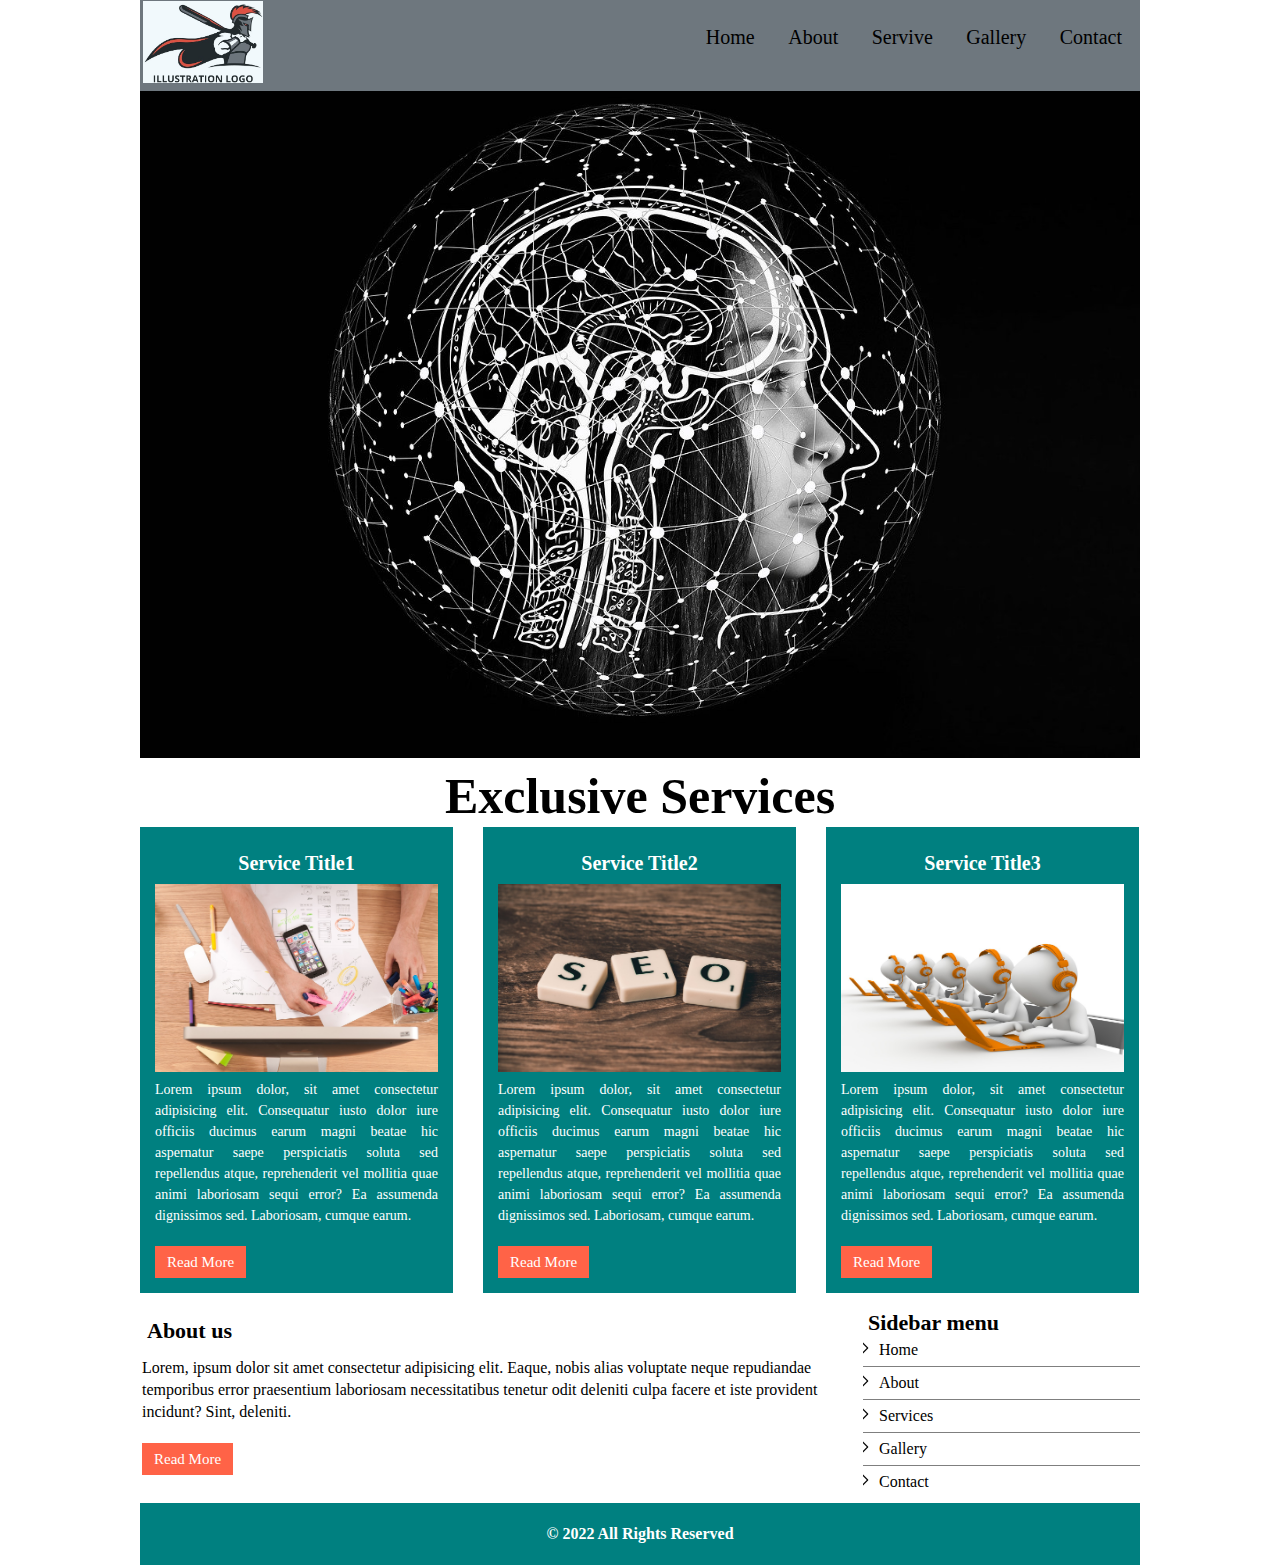
<file: index.html>
<!DOCTYPE html>
<html lang="en">
<head>
    <meta charset="UTF-8">
    <meta http-equiv="X-UA-Compatible" content="IE=edge">
    <meta name="viewport" content="width=device-width, initial-scale=1.0">
    <title>Home | Simple project</title>
    <link rel="stylesheet" href="./css/style.css">
</head>
<body>
    <div class="area">
        <!-- Header Start Herr -->
        <div class="header fix">
            <div class="logo">
                <a href="index.html">
                    <img src="./image/illustration-logo.jpg" alt="Logo">
                </a>
            </div>
            <div class="menu">
                <ul>
                    <li><a href="index.html">Home</a></li>
                    <li><a href="about.html">About</a></li>
                    <li><a href="service.html">Servive</a></li>
                    <li><a href="gallery.html">Gallery </a></li>
                    <li><a href="contact.html">Contact </a></li>
                </ul>
            </div>
        </div>
        <!-- Header End Here -->
        <!--Banner Start Here  -->
        <div class="banner">
            <img src="./image/artificial-intelligence(banner).jpg" alt="Homepage Banner ">

        </div>
        <!--Banner END Here  -->

        <!-- Services Starts Here -->
        <div class="services">
            <div class="title">
                <h4>Exclusive Services</h4>
            </div>
            <div class="service fix">
            <div class="single-service">
                <h4>service title1</h4>
                <img src="./image/services1.jpg" alt="service1">
                <p>Lorem ipsum dolor, sit amet consectetur adipisicing elit. Consequatur iusto dolor iure officiis ducimus earum magni beatae hic aspernatur saepe perspiciatis soluta sed repellendus atque, reprehenderit vel mollitia quae animi laboriosam sequi error? Ea assumenda dignissimos sed. Laboriosam, cumque earum.</p>
                <a href="" class="btn">Read more</a>
            </div>

            <div class="single-service">
                <h4>service title2</h4>
                <img src="./image/SEO2.jpg" alt="service2">
                <p>Lorem ipsum dolor, sit amet consectetur adipisicing elit. Consequatur iusto dolor iure officiis ducimus earum magni beatae hic aspernatur saepe perspiciatis soluta sed repellendus atque, reprehenderit vel mollitia quae animi laboriosam sequi error? Ea assumenda dignissimos sed. Laboriosam, cumque earum.</p>
                <a href="" class="btn">Read more</a>
            </div>

            <div class="single-service">
                <h4>service title3</h4>
                <img src="./image/call-center-3.jpg" alt="service3">
                <p>Lorem ipsum dolor, sit amet consectetur adipisicing elit. Consequatur iusto dolor iure officiis ducimus earum magni beatae hic aspernatur saepe perspiciatis soluta sed repellendus atque, reprehenderit vel mollitia quae animi laboriosam sequi error? Ea assumenda dignissimos sed. Laboriosam, cumque earum.</p>
                <a href="" class="btn">Read more</a>
            </div>
        </div>
        </div>
        <!-- Services END Here -->
        <!-- About us Start here-->
        <div class="about fix">
            <div class="about-left">
                <h4>About us</h4>
                <p>Lorem, ipsum dolor sit amet consectetur adipisicing elit. Eaque, nobis alias voluptate neque repudiandae temporibus error praesentium laboriosam necessitatibus tenetur odit deleniti culpa facere et iste provident incidunt? Sint, deleniti.</p>
                <a href="about.html" class="btn">Read more</a>
            </div>
            <div class="about-menu">
                <h3>Sidebar menu</h3>
                <ul>
                    <li><a href="index.html">Home</a></li>
                    <li><a href="about.html">About</a></li>
                    <li><a href="service.html">Services</a></li>
                    <li><a href="gallery.html">Gallery</a></li>
                    <li><a href="contact.html">Contact</a></li>
                </ul>
            </div>
        </div>
        <!-- About us End Here-->
        <!-- Footer Starts Here -->
        <div class="footer">
            <p>&copy; 2022 All rights reserved</p>
        </div>
        <!-- Footer Starts Here -->
    </div>
</body>
</html>
</file>
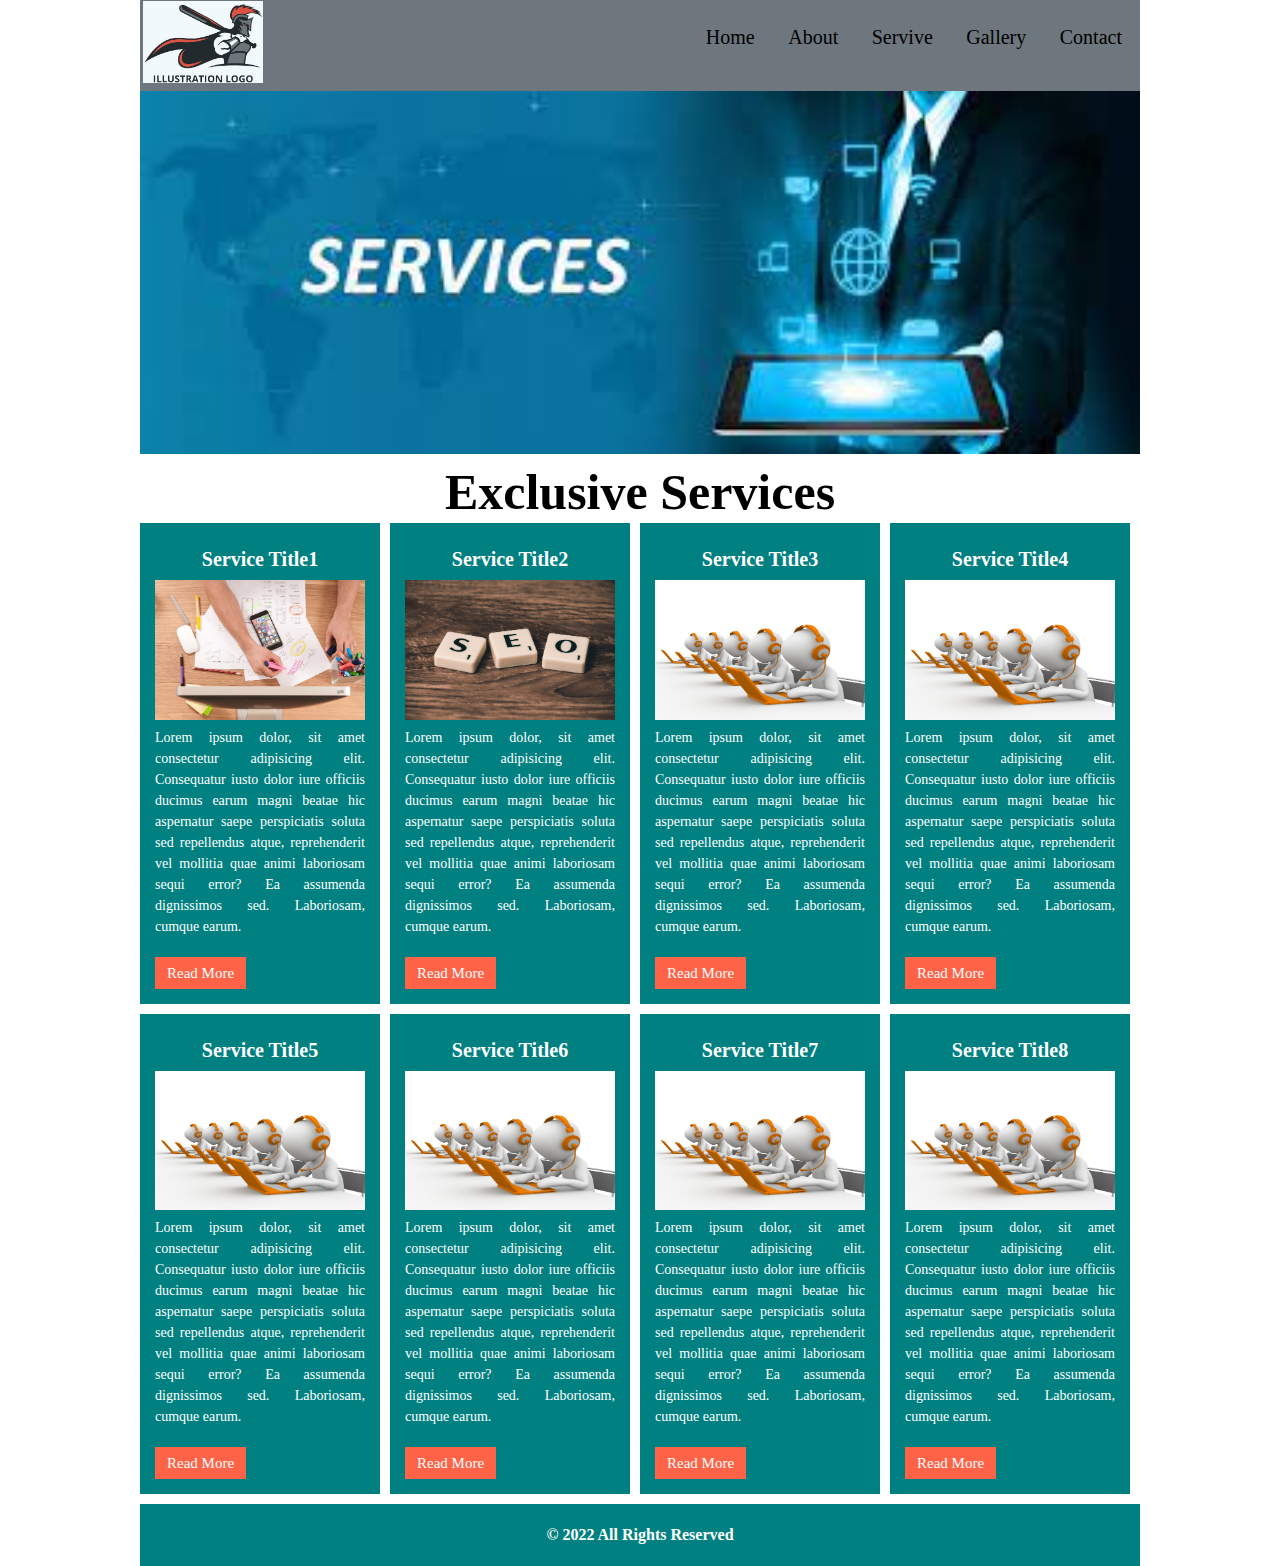
<file: service.html>
<!DOCTYPE html>
<html lang="en">
<head>
    <meta charset="UTF-8">
    <meta http-equiv="X-UA-Compatible" content="IE=edge">
    <meta name="viewport" content="width=device-width, initial-scale=1.0">
    <title>Service | Simple project</title>
    <link rel="stylesheet" href="./css/style.css">
</head>
<body>
    <div class="area">
        <!-- Header Start Herr -->
        <div class="header fix">
            <div class="logo">
                <a href="index.html">
                    <img src="./image/illustration-logo.jpg" alt="Logo">
                </a>
            </div>
            <div class="menu">
                <ul>
                    <li><a href="index.html">Home</a></li>
                    <li><a href="about.html">About</a></li>
                    <li><a href="service.html">Servive</a></li>
                    <li><a href="gallery.html">Gallery </a></li>
                    <li><a href="contact.html">Contact </a></li>
                </ul>
            </div>
        </div>
        <!-- Header End Here -->
        <!--Banner Start Here  -->
        <div class="banner">
            <img src="./image/our service(banner).jpg" alt="Service banner ">

        </div>
        <!--Banner Start Here  -->

        <!-- Services Starts Here -->
        <div class="services">
            <div class="title">
                <h4>Exclusive Services</h4>
            </div>
            <div class="service service-page fix">
            <div class="single-service">
                <h4>service title1</h4>
                <img src="./image/services1.jpg" alt="service1">
                <p>Lorem ipsum dolor, sit amet consectetur adipisicing elit. Consequatur iusto dolor iure officiis ducimus earum magni beatae hic aspernatur saepe perspiciatis soluta sed repellendus atque, reprehenderit vel mollitia quae animi laboriosam sequi error? Ea assumenda dignissimos sed. Laboriosam, cumque earum.</p>
                <a href="" class="btn">Read more</a>
            </div>

            <div class="single-service">
                <h4>service title2</h4>
                <img src="./image/SEO2.jpg" alt="service2">
                <p>Lorem ipsum dolor, sit amet consectetur adipisicing elit. Consequatur iusto dolor iure officiis ducimus earum magni beatae hic aspernatur saepe perspiciatis soluta sed repellendus atque, reprehenderit vel mollitia quae animi laboriosam sequi error? Ea assumenda dignissimos sed. Laboriosam, cumque earum.</p>
                <a href="" class="btn">Read more</a>
            </div>

            <div class="single-service">
                <h4>service title3</h4>
                <img src="./image/call-center-3.jpg" alt="service3">
                <p>Lorem ipsum dolor, sit amet consectetur adipisicing elit. Consequatur iusto dolor iure officiis ducimus earum magni beatae hic aspernatur saepe perspiciatis soluta sed repellendus atque, reprehenderit vel mollitia quae animi laboriosam sequi error? Ea assumenda dignissimos sed. Laboriosam, cumque earum.</p>
                <a href="" class="btn">Read more</a>
            </div>
            <div class="single-service">
                <h4>service title4</h4>
                <img src="./image/call-center-3.jpg" alt="service4">
                <p>Lorem ipsum dolor, sit amet consectetur adipisicing elit. Consequatur iusto dolor iure officiis ducimus earum magni beatae hic aspernatur saepe perspiciatis soluta sed repellendus atque, reprehenderit vel mollitia quae animi laboriosam sequi error? Ea assumenda dignissimos sed. Laboriosam, cumque earum.</p>
                <a href="" class="btn">Read more</a>
            </div>
            <div class="single-service">
                <h4>service title5</h4>
                <img src="./image/call-center-3.jpg" alt="service5">
                <p>Lorem ipsum dolor, sit amet consectetur adipisicing elit. Consequatur iusto dolor iure officiis ducimus earum magni beatae hic aspernatur saepe perspiciatis soluta sed repellendus atque, reprehenderit vel mollitia quae animi laboriosam sequi error? Ea assumenda dignissimos sed. Laboriosam, cumque earum.</p>
                <a href="" class="btn">Read more</a>
            </div>
            <div class="single-service">
                <h4>service title6</h4>
                <img src="./image/call-center-3.jpg" alt="service6">
                <p>Lorem ipsum dolor, sit amet consectetur adipisicing elit. Consequatur iusto dolor iure officiis ducimus earum magni beatae hic aspernatur saepe perspiciatis soluta sed repellendus atque, reprehenderit vel mollitia quae animi laboriosam sequi error? Ea assumenda dignissimos sed. Laboriosam, cumque earum.</p>
                <a href="" class="btn">Read more</a>
            </div>
            <div class="single-service">
                <h4>service title7</h4>
                <img src="./image/call-center-3.jpg" alt="service7">
                <p>Lorem ipsum dolor, sit amet consectetur adipisicing elit. Consequatur iusto dolor iure officiis ducimus earum magni beatae hic aspernatur saepe perspiciatis soluta sed repellendus atque, reprehenderit vel mollitia quae animi laboriosam sequi error? Ea assumenda dignissimos sed. Laboriosam, cumque earum.</p>
                <a href="" class="btn">Read more</a>
            </div>
            <div class="single-service">
                <h4>service title8</h4>
                <img src="./image/call-center-3.jpg" alt="service8">
                <p>Lorem ipsum dolor, sit amet consectetur adipisicing elit. Consequatur iusto dolor iure officiis ducimus earum magni beatae hic aspernatur saepe perspiciatis soluta sed repellendus atque, reprehenderit vel mollitia quae animi laboriosam sequi error? Ea assumenda dignissimos sed. Laboriosam, cumque earum.</p>
                <a href="" class="btn">Read more</a>
            </div>
        </div>
        </div>
        <!-- Services END Here -->
        <!-- About us Start here-->
 
        <!-- Footer Starts Here -->
        <div class="footer">
            <p>&copy; 2022 All rights reserved</p>
        </div>
        <!-- Footer Starts Here -->
    </div>
</body>
</html>
</file>
<file: css/style.css>
/* reset code */
/* button css */
.btn {
	background-color: tomato;
	display: inline-block;
	text-transform: capitalize;
	text-decoration: none;
	padding: 5px 12px;
	color: white;
	font-size: 15px;
	margin-top: 20px;
	transition: .3s;
}
.btn:hover {
	background-color: greenyellow;
	color: violet;
}

/* button css finish */
*{
    margin: 0px auto;
    padding: 0px;
    box-sizing: border-box;
}
img{
    width: 100%;
    
}
ul{
    list-style: none;
}
.fix:before, .fix:after{
    content: "";
    display: table;
    clear:both ;
}
body{
    font-size: 14px;
    line-height: 22px; 
}
.area{
    width: 1000px;
    margin: 0 auto;
}

/* Header css */
.header {
	background-color: #6E777E;
	padding: 1px 3px;
}
.logo {
	float: left;
	width: 120px;
	margin-right: 30px;
}
.logo a{}
.logo a img{}
.menu {
	float: right;
	width: 818px;
}
.menu ul {
	text-align: right;
}
.menu ul li {
	display: inline-block;
}
.menu ul li a {
	color: black;
	text-decoration: none;
	padding: 10px 15px;
	font-size: 20px;
	display: block;
	margin-top: 15px;
}
.menu ul li a:hover {
	background-color: tomato;
	color: white;
	transition: 1s;
}
/* Services css */

.services{}
.title{}
.title h4 {
	text-align: center;
	font-size: 50px;
	margin: 20px 0px;
	text-transform: capitalize;
}
.service{}
.single-service {
	background-color: teal;
	float: left;
	width: 313px;
	margin-right: 30px;
	padding: 15px;
}
.single-service:last-child, .service-page .single-service:nth-child(4){
    margin-right: 0px;
}
.service-page .single-service {
	background-color: teal;
	float: left;
	width: 240px;
	margin-right: 10px;
	padding: 15px;
	margin-bottom: 10px;
}
.single-service h4 {
	text-align: center;
	font-size: 20px;
	padding: 10px;
	text-transform: capitalize;
	color: white;
}.single-service img{}
.single-service p {
	text-align: justify;
	line-height: 1.5;
	color: white;
	font-family: roboto;
}.single-service a{}
.single-service a .btn{}
/* service End here */

/* About us Start here */
.about{}
.about-left {
	float: left;
	width: 723px;
	font-size: 16px;
	padding: 8px 2px;
}
.about-left h4, .about-menu h3 {
	font-size: 22px;
	font-family: roboto;
	padding: 5px;
	margin-top: 14px;
}
.about-left p {
	font-family: roboto;
	font-weight: 400;
	text-align: left;
	margin-top: 10px;
}
.about-menu {
	float: right;
	width: 277px;
}
.about-menu ul {
	padding: 0;
	margin: 0;
}
.about-menu ul li {
	background-image: url('../image/next.png');
	background-repeat: no-repeat;
	background-position: -7px 1px;
	padding-left: 12px;
	margin-bottom: 5px;
	padding-bottom: 5px;
	border-bottom: 1px solid rgba(0, 0, 0, 0.5);
}
.about-menu ul li:last-child{
    border-bottom: 0px;
}
.about-menu ul li a {
	text-decoration: none;
	color: black;
	font-size: 16px;
	display: block;
	margin-left: 4px;
}
.about-menu ul li a:hover{
    color:tomato
}
/* About us End here */

/* Footer */
.footer {
	text-align: center;
	background-color: #008080;
	padding: 20px;
}

.footer p {
    color: #fff;
    text-transform: capitalize;
    font-size: 16px;
    font-weight: bold;
  }
/* About page banner */

.page-banner {
	width: 100%;
	background-size: cover;
	background-position: center;
	padding: 160px 0;
	position: relative;
	z-index: -1;
	
}
.page-banner h2 {
	font-size: 71px;
	text-align: center;
	color: white;
	text-transform: capitalize;
	z-index: 2;
	position: relative;
	
	
}
.page-banner::before {
	content: "";
	position: absolute;
	width: 100%;
	height: 100%;
	background-color: #333;
	left: 0;
	top: 0;
	opacity: 0.55;
	
}
/* gallery page csss */
.gallerys{}
.gallery{}
.single-gallery {
	float: left;
	width: 231px;
	margin-right: 25px;
	padding: 5px;
	
}
.single-gallery:last-child, .single-gallery:nth-child(4){
	margin-right: 0px;
}
.single-gallery iframe {
	width: 100%;
	border: 1px solid blueviolet;
	margin-bottom: 8px;
}
/* gallery page end css */
/* contact page css */
.contact {
	padding-top: 50px;
}
.contact-form {
	float: left;
	width: 720px;
	margin-right: 30px;
}
.contact-form h2, .address h2 {
	text-align: left;
	text-transform: capitalize;
	font-size: 36px;
	margin-bottom: 15px;
}
.contact-form form{}
.contact-form input {
	width: 100%;
	border: 1px solid #ddd;
	padding: 12px;
	margin: 3px auto;
}
.contact-form textarea {
	width: 100%;
	margin: 10px auto;
	border: 1px solid #ddd;
	padding: 14px;
	height: 100px;
}
.contact-form input[type="button"] {
	background-color: tomato;
	color: white;
	font-weight: bold;
	font-size: 12px;
	width: auto;
	padding: 10px 20px;
	cursor: pointer;
	transition: .3s;
}
.contact-form input[type="button"]:hover{
	background-color: coral;
}
.address {
	float: right;
	width: 240px;
}
.address ul{}
.address ul li {
	font-size: 20px;
	border-bottom: 1px solid #ddd;
	padding-bottom: 15px;
	margin-bottom: 5px;
}
.address ul li span {
	font-weight: bold;
	font-style: italic;
}
.google-map {
	margin-top: 30px;
}
.google-map iframe {
	width: 100%;
	height: 250px;
	margin-bottom: 15px;
}
</file>
